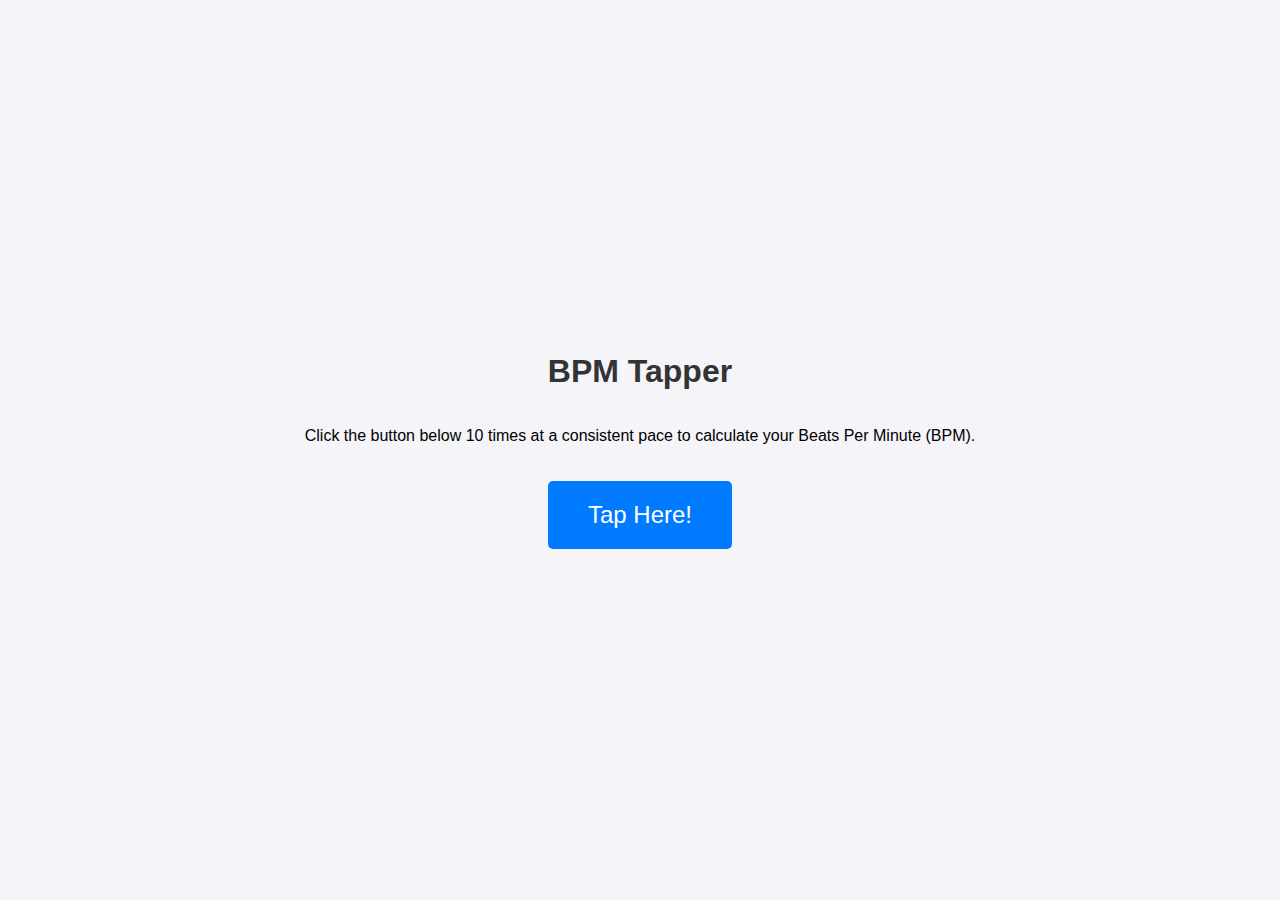
<file: bpm-tapper/index.html>
<!DOCTYPE html>
<html lang="en">
<head>
    <meta charset="UTF-8">
    <meta name="viewport" content="width=device-width, initial-scale=1.0">
    <title>BPM Tapper</title>
    <link rel="stylesheet" href="styles.css">
</head>
<body>
    <h1>BPM Tapper</h1>
    <p>Click the button below 10 times at a consistent pace to calculate your Beats Per Minute (BPM).</p>
    <button id="tapButton">Tap Here!</button>
    <script src="code.js"></script>
    
</body>
</html>
</file>
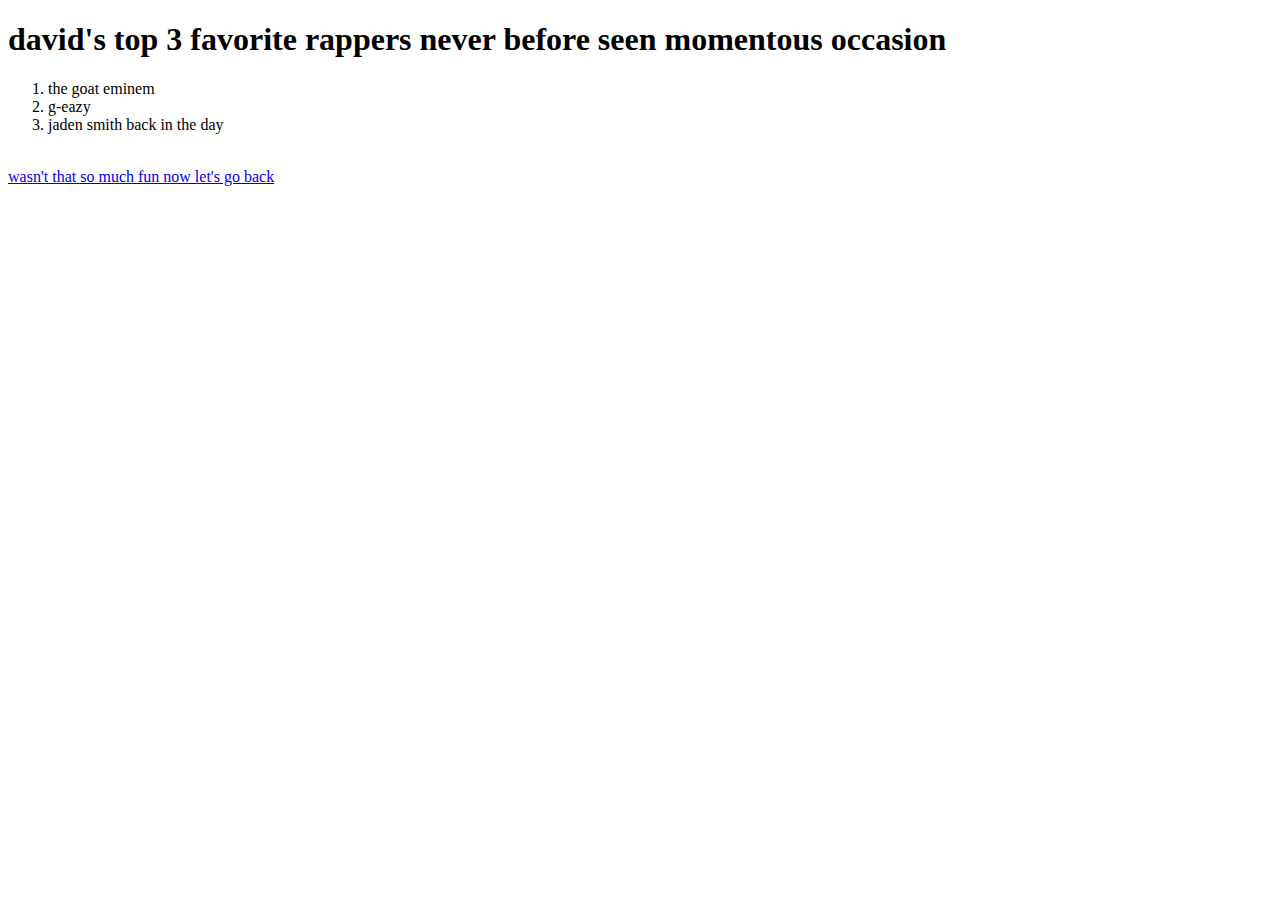
<file: ordered_list.html>
<!DOCTYPE html>
<html lang="en">
<head>
    <meta charset="UTF-8">
    <meta name="viewport" content="width=device-width, initial-scale=1.0">
    <title>david's top 3 rappers</title>
</head>
<body>
    <h1>david's top 3 favorite rappers never before seen momentous occasion</h1>
    <ol>
        <li>the goat eminem</li>
        <li>g-eazy</li>
        <li>jaden smith back in the day</li>
    </ol>

    <br>
    <a href="index.html">wasn't that so much fun now let's go back</a>
</body>
</html>
</file>
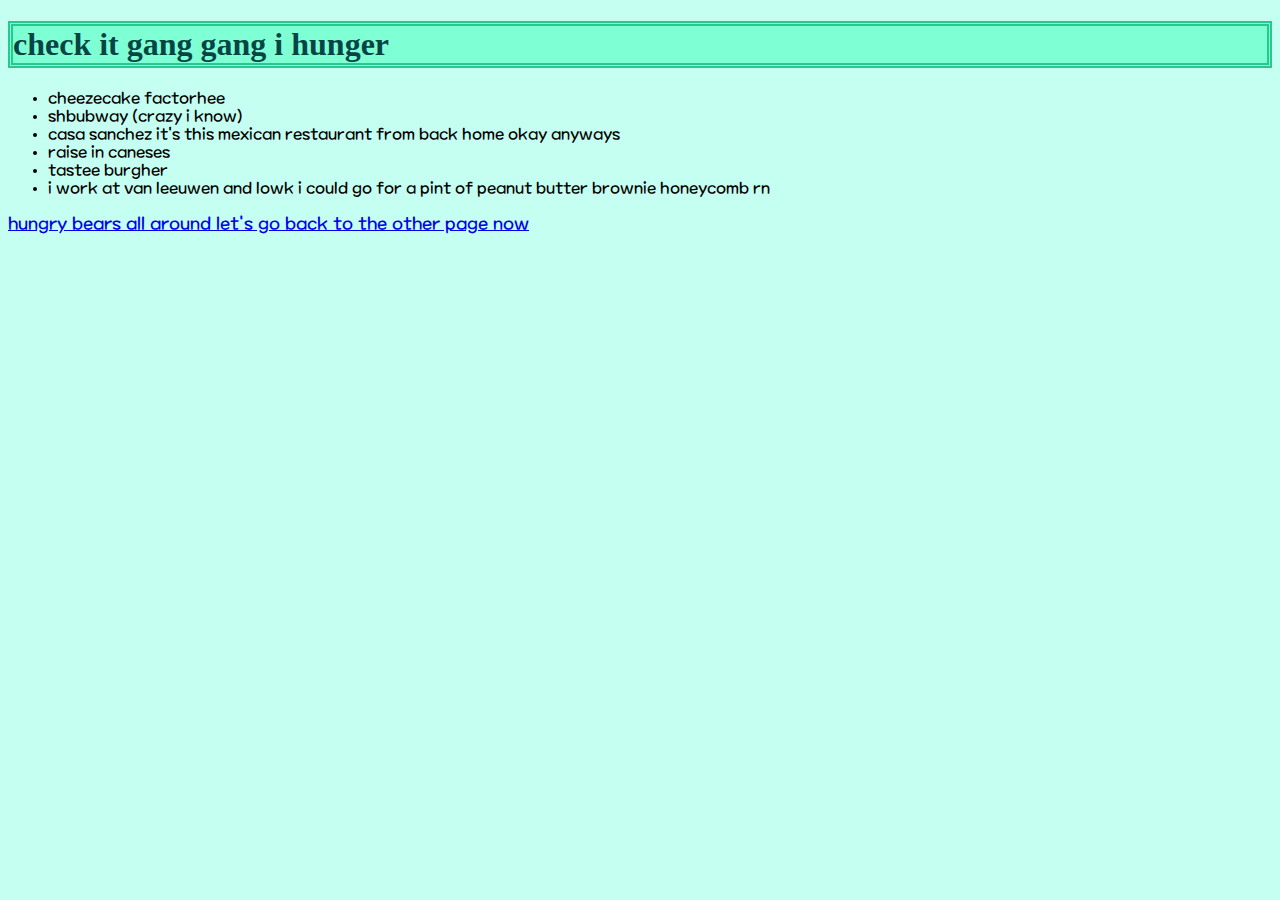
<file: unordered_list.html>
<!DOCTYPE html>
<html lang="en">
<head>
    <meta charset="UTF-8">
    <meta name="viewport" content="width=device-width, initial-scale=1.0">
    <title>i'm so hungry</title>
    <link rel="stylesheet" href="styles.css">
</head>
<body>
    <h1>check it gang gang i hunger</h1>
    <ul>
        <li>cheezecake factorhee</li>
        <li>shbubway (crazy i know)</li>
        <li>casa sanchez it's this mexican restaurant from back home okay anyways</li>
        <li>raise in caneses</li>
        <li>tastee burgher</li>
        <li>i work at van leeuwen and lowk i could go for a pint of peanut butter brownie honeycomb rn</li>
    </ul>

    <a href="index.html">hungry bears all around let's go back to the other page now</a>
</body>
</html>
</file>
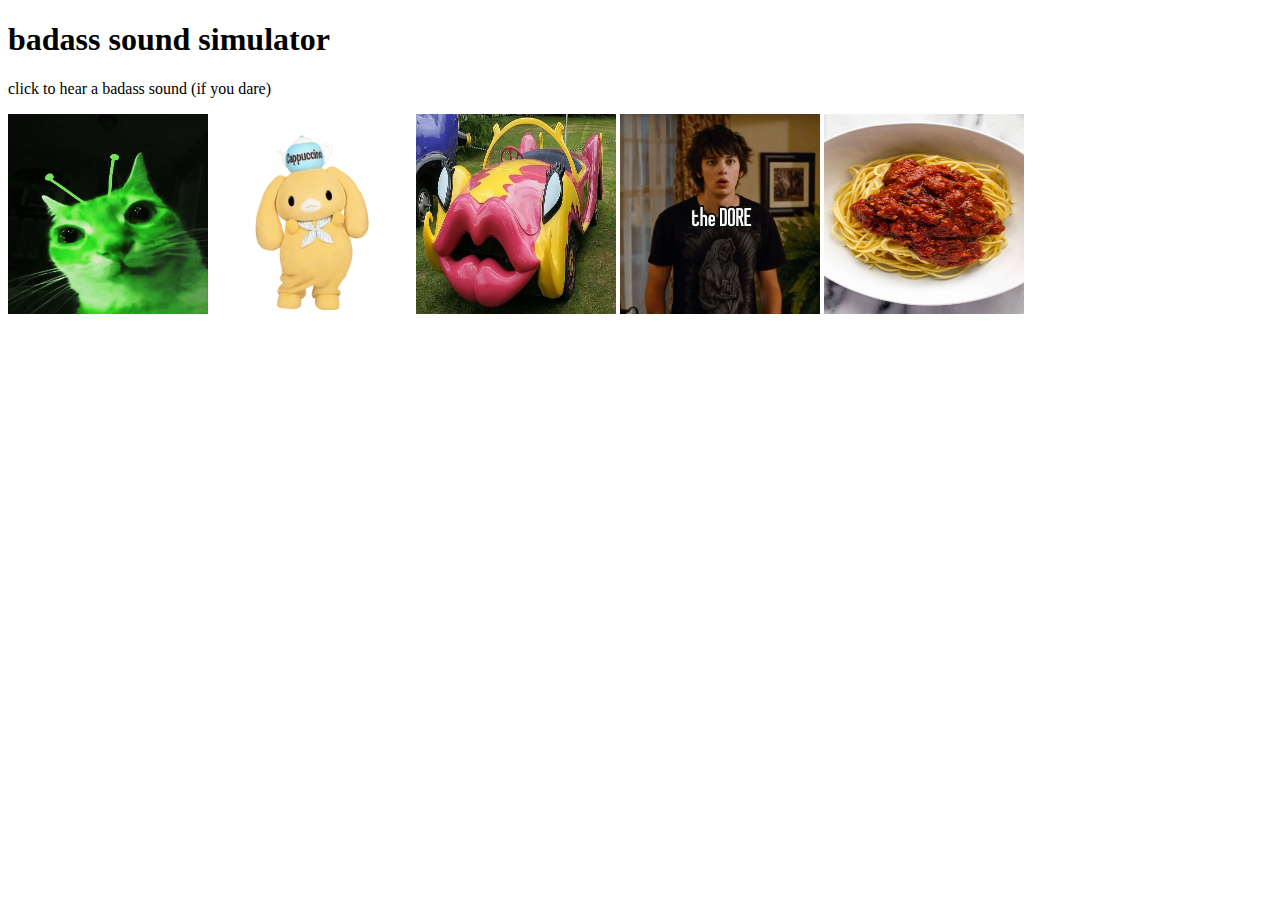
<file: audioPlayer/audioPlayer.html>
<!DOCTYPE html>
<html lang="en">
<head>
    <meta charset="UTF-8">
    <meta name="viewport" content="width=device-width, initial-scale=1.0">
    <title>Document</title>
</head>
<body>
    <h1>badass sound simulator</h1>
    <p>click to hear a badass sound (if you dare)</p>
    <img id="alien" src="images/alien.png" width="200" height="200" alt="crazy funky alien cat">
    <img id="cappuccino" src="images/cappuccino.png" width="200" height="200" alt="cappuccino from sanrio">
    <img id="car" src="images/car.png" width="200" height="200" alt="the craziest car i've ever seen">
    <img id="dore" src="images/dore.png" width="200" height="200" alt="rodrick diary of a wimpy kid can't spell">
    <img id="spaghetti" src="images/spaghetti.png" width="200" height="200" alt="a plate of spaghetti">

    <script src="audioPlayer.js"></script>
</body>
</html>
</file>
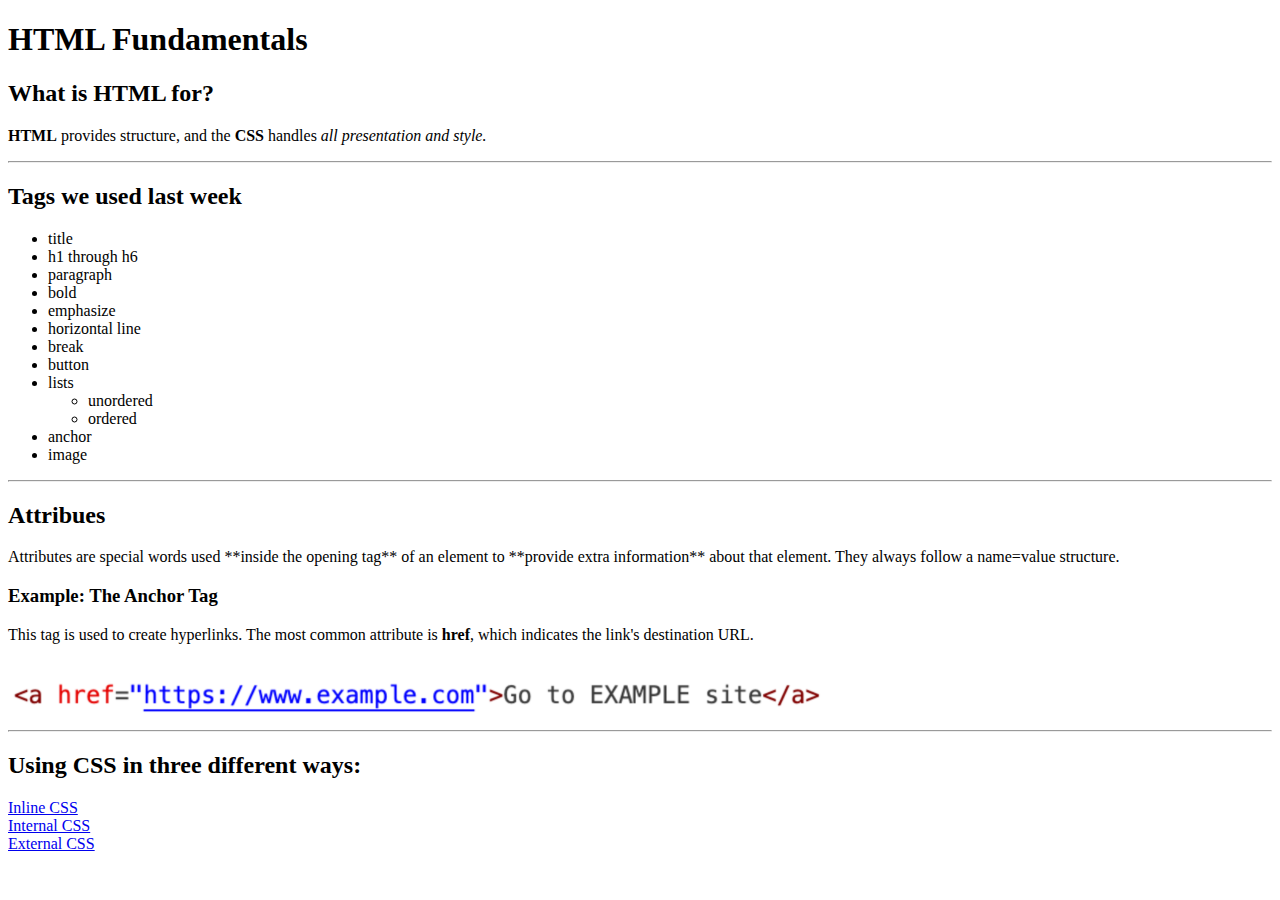
<file: web-day-2/external.html>
<!DOCTYPE html>
<html lang="en">
<head>
    <meta charset="UTF-8">
    <meta name="viewport" content="width=device-width, initial-scale=1.0">
    <title>Fundamentals: HTML & CSS</title>
</head>
<body>
    <h1>HTML Fundamentals</h1>
    <h2>What is HTML for?</h2>
    <p><b>HTML</b> provides structure, and the <b>CSS</b> handles <em>all presentation and style.</em></p>
    <hr>
    <h2>Tags we used last week</h2>
    <ul>
        <li>title</li>
        <li>h1 through h6</li>
        <li>paragraph</li>
        <li>bold</li>
        <li>emphasize</li>
        <li>horizontal line</li>
        <li>break</li>
        <li>button</li>
        <li>lists
            <ul>
                <li>unordered</li>
                <li>ordered</li>
            </ul>
        </li>
        <li>anchor</li>
        <li>image</li>
    </ul>
    <hr>
    <h2>Attribues</h2>      

    <p>Attributes are special words used **inside the opening tag** of an element to **provide extra information** about that element. They always follow a name=value structure.</p>
    <h3>Example: The Anchor Tag</h3>
    <p>This tag is used to create hyperlinks. The most common attribute is <b>href</b>, which indicates the link's destination URL.</p> <br>
    <img src="assets/anchortag.png" width="825" height="40" alt="Example of an anchor tag"> <br>
    <hr>
    <h2>Using CSS in three different ways:</h2>
    <a href="inline.html">Inline CSS</a> <br>
    <a href="internal.html">Internal CSS</a> <br>
    <a href="external.html">External CSS</a>
</body>
</html>
</file>
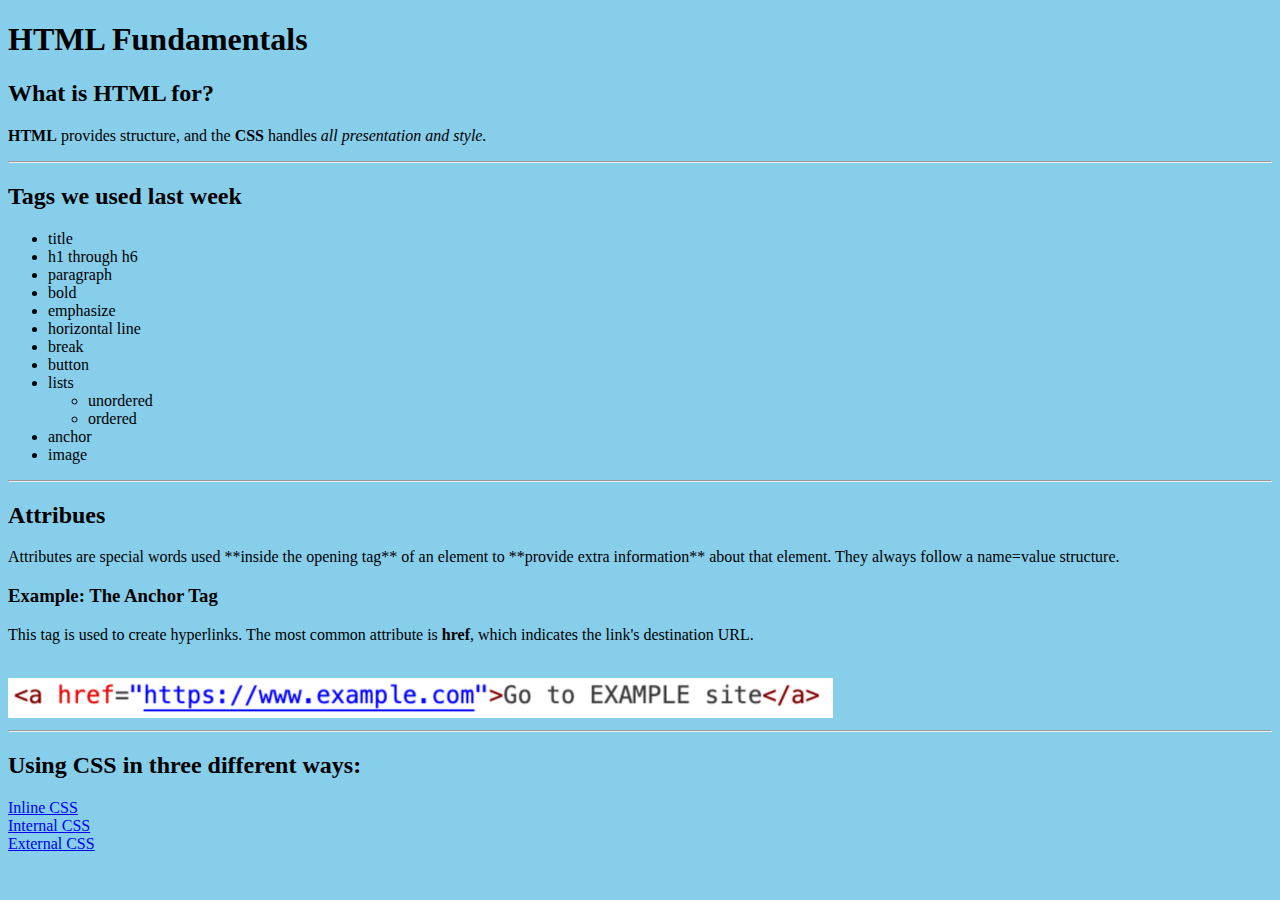
<file: web-day-2/inline.html>
<!DOCTYPE html>
<html lang="en">
<head>
    <meta charset="UTF-8">
    <meta name="viewport" content="width=device-width, initial-scale=1.0">
    <title>Fundamentals: HTML & CSS</title>
</head>
<body style="background-color: skyblue;">
    <h1>HTML Fundamentals</h1>
    <h2>What is HTML for?</h2>
    <p><b>HTML</b> provides structure, and the <b>CSS</b> handles <em>all presentation and style.</em></p>
    <hr>
    <h2>Tags we used last week</h2>
    <ul>
        <li>title</li>
        <li>h1 through h6</li>
        <li>paragraph</li>
        <li>bold</li>
        <li>emphasize</li>
        <li>horizontal line</li>
        <li>break</li>
        <li>button</li>
        <li>lists
            <ul>
                <li>unordered</li>
                <li>ordered</li>
            </ul>
        </li>
        <li>anchor</li>
        <li>image</li>
    </ul>
    <hr>
    <h2>Attribues</h2>      

    <p>Attributes are special words used **inside the opening tag** of an element to **provide extra information** about that element. They always follow a name=value structure.</p>
    <h3>Example: The Anchor Tag</h3>
    <p>This tag is used to create hyperlinks. The most common attribute is <b>href</b>, which indicates the link's destination URL.</p> <br>
    <img src="assets/anchortag.png" width="825" height="40" alt="Example of an anchor tag"> <br>
    <hr>
    <h2>Using CSS in three different ways:</h2>
    <a href="inline.html">Inline CSS</a> <br>
    <a href="internal.html">Internal CSS</a> <br>
    <a href="external.html">External CSS</a>
</body>
</html>
</file>
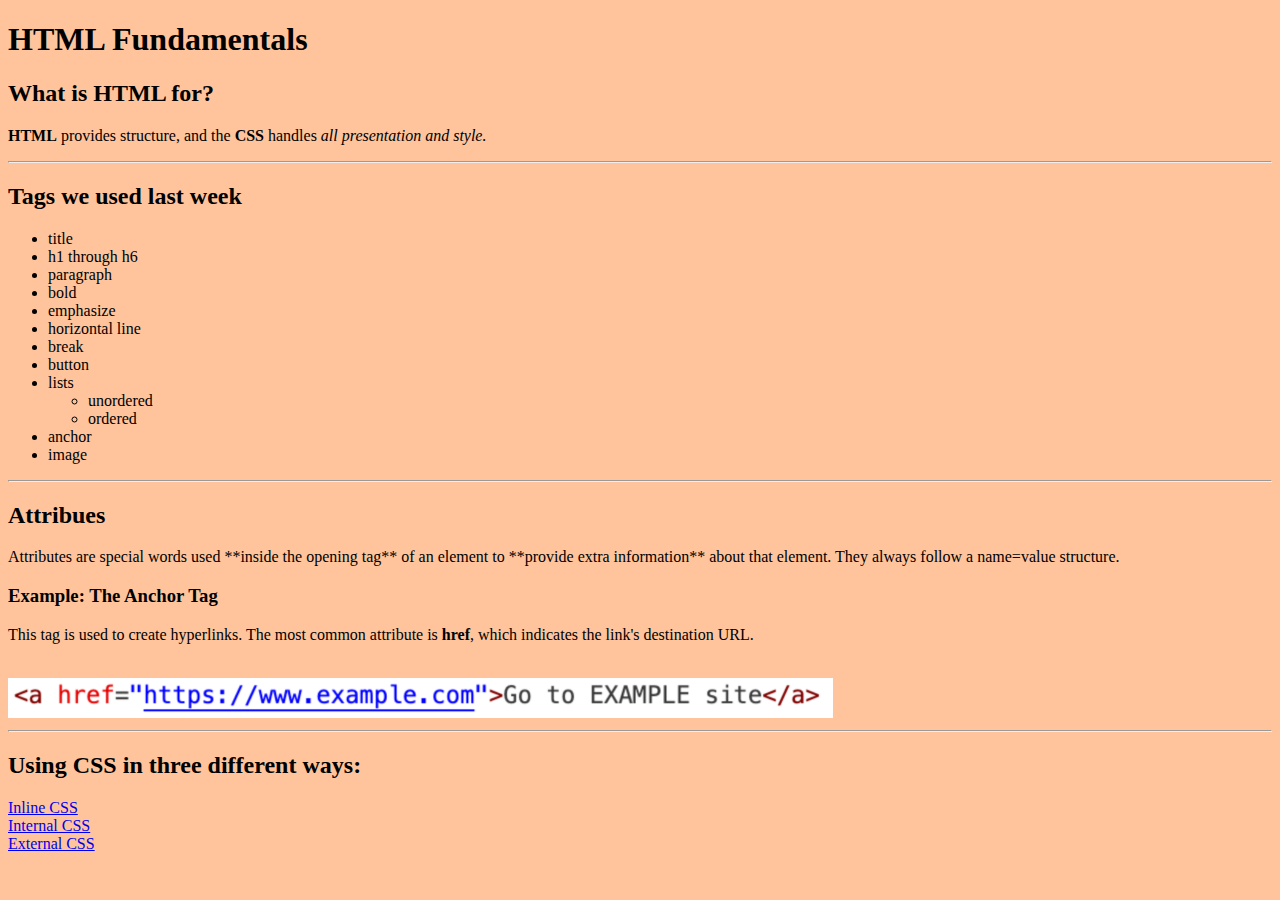
<file: web-day-2/internal.html>
<!DOCTYPE html>
<html lang="en">
<head>
    <meta charset="UTF-8">
    <meta name="viewport" content="width=device-width, initial-scale=1.0">
    <title>Fundamentals: HTML & CSS</title>
    <style>
        body {
            background-color: rgb(255, 196, 156);
        }
    </style>
</head>
<body>
    <h1>HTML Fundamentals</h1>
    <h2>What is HTML for?</h2>
    <p><b>HTML</b> provides structure, and the <b>CSS</b> handles <em>all presentation and style.</em></p>
    <hr>
    <h2>Tags we used last week</h2>
    <ul>
        <li>title</li>
        <li>h1 through h6</li>
        <li>paragraph</li>
        <li>bold</li>
        <li>emphasize</li>
        <li>horizontal line</li>
        <li>break</li>
        <li>button</li>
        <li>lists
            <ul>
                <li>unordered</li>
                <li>ordered</li>
            </ul>
        </li>
        <li>anchor</li>
        <li>image</li>
    </ul>
    <hr>
    <h2>Attribues</h2>      

    <p>Attributes are special words used **inside the opening tag** of an element to **provide extra information** about that element. They always follow a name=value structure.</p>
    <h3>Example: The Anchor Tag</h3>
    <p>This tag is used to create hyperlinks. The most common attribute is <b>href</b>, which indicates the link's destination URL.</p> <br>
    <img src="assets/anchortag.png" width="825" height="40" alt="Example of an anchor tag"> <br>
    <hr>
    <h2>Using CSS in three different ways:</h2>
    <a href="inline.html">Inline CSS</a> <br>
    <a href="internal.html">Internal CSS</a> <br>
    <a href="external.html">External CSS</a>
</body>
</html>
</file>
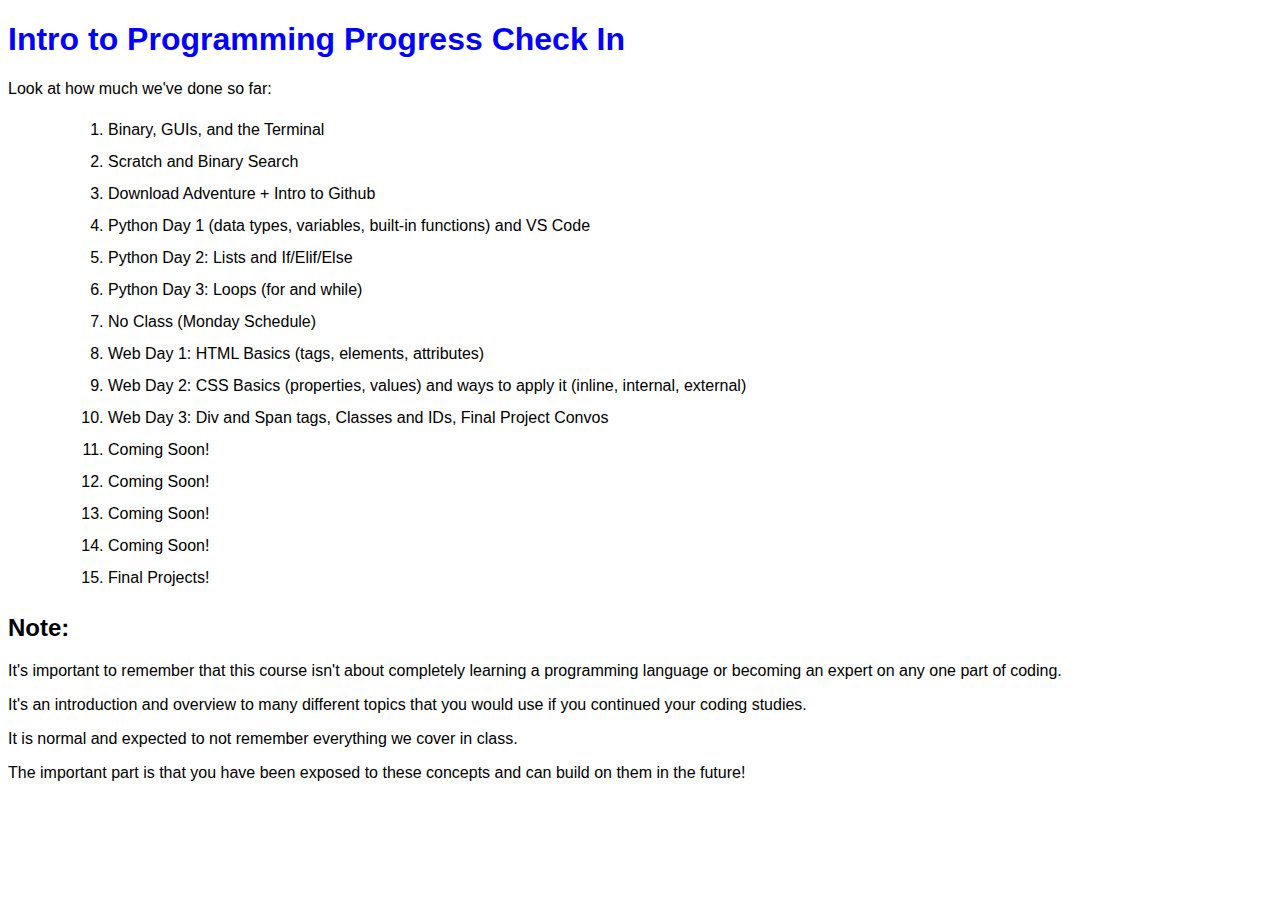
<file: web-day-3-examples/example1.html>
<!DOCTYPE html>
<html lang="en">
<head>
    <meta charset="UTF-8">
    <meta name="viewport" content="width=device-width, initial-scale=1.0">
    <title>Intro to Programming Course Checklist</title>
    <link rel="stylesheet" href="styles.css">
</head>
<body>
    <h1>Intro to Programming Progress Check In</h1>
    <p>Look at how much we've done so far:</p>
    <ol>
        <li>Binary, GUIs, and the Terminal</li>
        <li>Scratch and Binary Search</li>
        <li>Download Adventure + Intro to Github</li>
        <li>Python Day 1 (data types, variables, built-in functions) and VS Code</li>
        <li>Python Day 2: Lists and If/Elif/Else</li>
        <li>Python Day 3: Loops (for and while)</li>
        <li>No Class (Monday Schedule)</li>
        <li>Web Day 1: HTML Basics (tags, elements, attributes)</li>
        <li>Web Day 2: CSS Basics (properties, values) and ways to apply it (inline, internal, external)</li>
        <li>Web Day 3: Div and Span tags, Classes and IDs, Final Project Convos</li>
        <li>Coming Soon!</li>
        <li>Coming Soon!</li>
        <li>Coming Soon!</li>
        <li>Coming Soon!</li>
        <li>Final Projects!</li>
    </ol>

    <div>
    <h2>Note:</h2>
    <p>It's important to remember that this course isn't about completely learning a programming language or becoming an expert on any one part of coding.</p>
    <p>It's an introduction and overview to many different topics that you would use if you continued your coding studies.</p>
    <p>It is normal and expected to not remember everything we cover in class.</p>
    <p>The important part is that you have been exposed to these concepts and can build on them in the future!</p>
    </div>

</body>
</html>
</file>
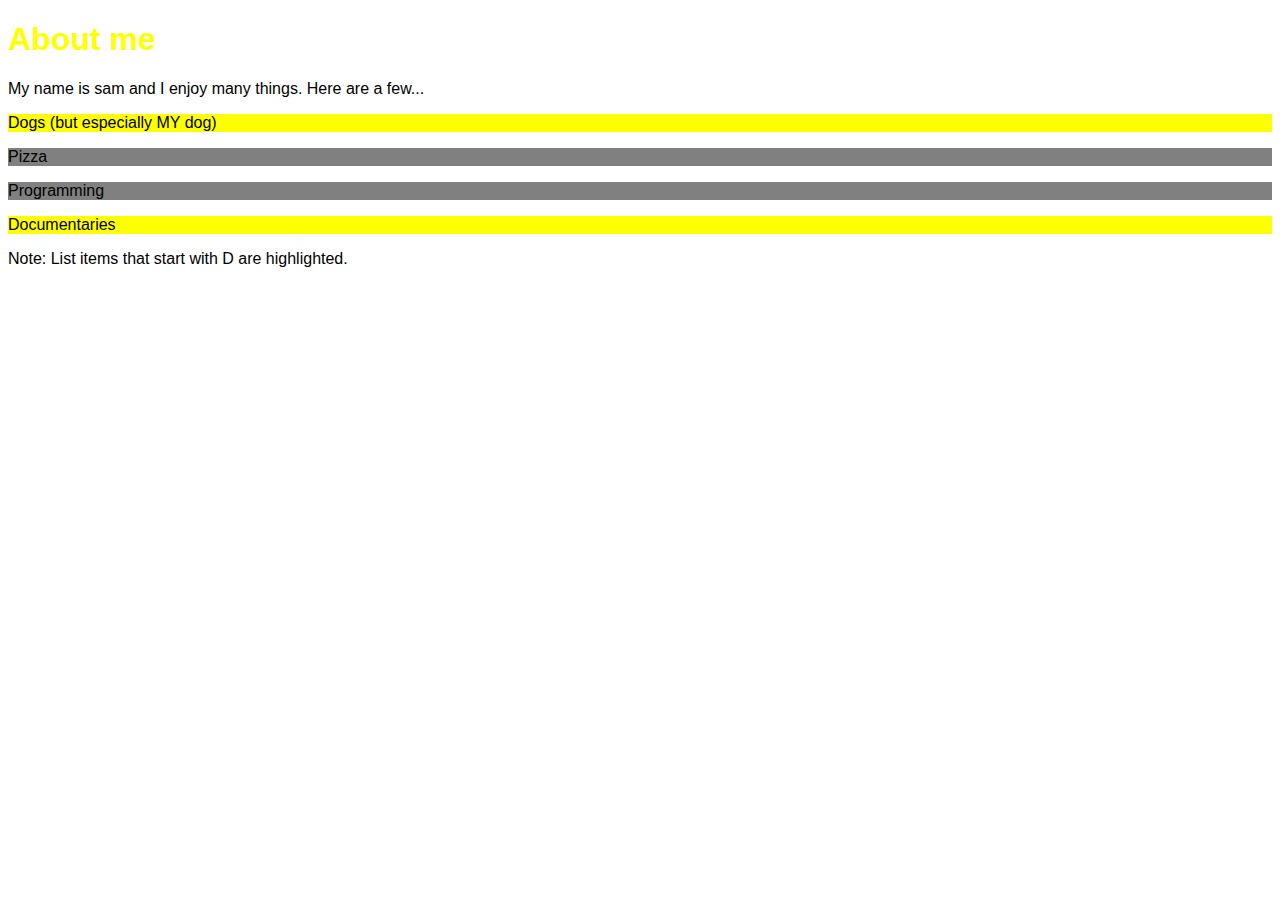
<file: web-day-3-examples/example2.html>
<!DOCTYPE html>
<html lang="en">
<head>
    <meta charset="UTF-8">
    <meta name="viewport" content="width=device-width, initial-scale=1.0">
    <title>Document</title>
    <link rel="stylesheet" href="styles.css">
</head>
<body>
    <h1 id="titleOfPage">About me</h1>
    <p>My name is sam and I enjoy many things. Here are a few...</p>
    <p class="startsWithD">Dogs (but especially MY dog)</p>
    <p class="startsWithP">Pizza</p>
    <p class="startsWithP">Programming</p>
    <p class="startsWithD">Documentaries</p>

    <p>Note: List items that start with D are highlighted.</p>
</body>
</html>
</file>
<file: bpm-tapper/styles.css>
body {
    font-family: sans-serif;
    display: flex;
    flex-direction: column;
    justify-content: center;
    align-items: center;
    height: 100vh;
    margin: 0;
    background-color: #f4f4f9;
}

h1 {
    color: #333;
}

#tapButton {
    padding: 20px 40px;
    font-size: 24px;
    cursor: pointer;
    background-color: #007bff;
    color: white;
    border: none;
    border-radius: 5px;
    margin: 20px 0;
    transition: background-color 0.2s;
}

#tapbutton:hover {
    background-color: #0056b3;
}
</file>
<file: styles.css>
@font-face {
    font-family: MapleStory;
    src: url(assets/Maplestory-OTF-Light.woff);
}

body {background-color: rgb(197, 255, 242); font-family: MapleStory;}
h1 { border: thick double #2ac891; color: rgb(7, 69, 69); background-color: aquamarine; font-family: Impact; }
h2 { color: rgb(7, 69, 69); }
h3 { color: rgb(7, 69, 69); }
h4 { color: rgb(7, 69, 69); }
p {color: rgb(18, 128, 128); }
a {font-size: 1.1rem; }
</file>
<file: web-day-3-examples/styles.css>
body {
    font-family: Inter, sans-serif;
}

h1 {
    color: blue
}

ol {
    padding-left: 100px;
    line-height: 2;
}

.startsWithD {
    background-color: yellow;
}

.startsWithP {
    background-color: gray;
}

#titleOfPage {
    color: yellow;
}
</file>
